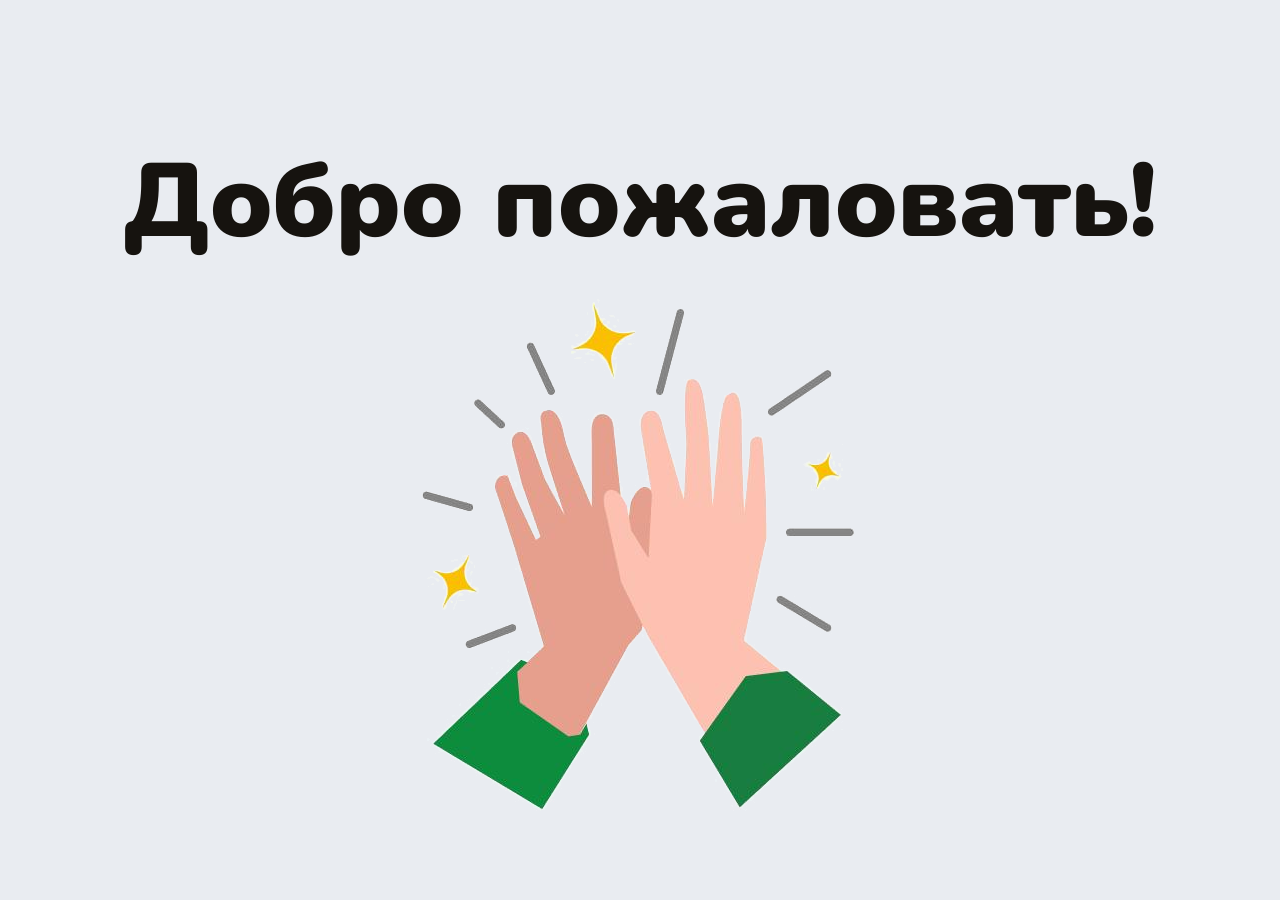
<file: palm_with_front/static/greeting/index.html>
<!DOCTYPE html>
<html lang="ru">
<head>
<meta charset="utf-8">
<meta name="viewport" content="width=device-width, initial-scale=1">
<title>Приветствие</title>

<link rel="preload" href="nunito-cyrillic.woff2" as="font" type="font/woff2" crossorigin>
<link rel="preload" href="nunito-latin.woff2"    as="font" type="font/woff2" crossorigin>

<style>
  /* Nunito 900 — только нужные подмножества (кириллица + латиница для цифр
     и пунктуации). font-display:block, чтобы на трёхсекундном показе не
     мелькала подстановка системного шрифта. */
  @font-face {
    font-family: 'Nunito'; font-style: normal; font-weight: 900; font-display: block;
    src: url("nunito-cyrillic.woff2") format('woff2');
    unicode-range: U+0301, U+0400-045F, U+0490-0491, U+04B0-04B1, U+2116;
  }
  @font-face {
    font-family: 'Nunito'; font-style: normal; font-weight: 900; font-display: block;
    src: url("nunito-latin.woff2") format('woff2');
    unicode-range: U+0000-00FF, U+0131, U+0152-0153, U+02BB-02BC, U+02C6, U+02DA,
                   U+02DC, U+0304, U+0308, U+0329, U+2000-206F, U+20AC, U+2122,
                   U+2191, U+2193, U+2212, U+2215, U+FEFF, U+FFFD;
  }

  :root {
    /* Фон и текст совпадают с дашбордом: одинаковая яркость по обе стороны
       перехода — иначе появление оверлея читается как вспышка.
       ВНИМАНИЕ: картинки перематированы под этот цвет. Поменяете его —
       вокруг фигур вылезет кайма от старой подложки, картинки надо
       перематировать заново: node scripts/rematte.mjs <png> <цвет> <выход>.
       Тот же цвет продублирован в static/index.html (переменная BG). */
    --bg:  #E9ECF1;
    --ink: #16130F;
  }

  * { margin: 0; padding: 0; box-sizing: border-box; }

  /* Фон задан и на html, и на body: первый же кадр рисуется нужным цветом,
     без белой вспышки до применения стилей. */
  html, body {
    width: 100%; height: 100%;
    background: var(--bg);
    color: var(--ink);
    font-family: Nunito, sans-serif;
    overflow: hidden;
  }

  .screen {
    width: 100%; height: 100%;
    display: flex; flex-direction: column; align-items: center;
    text-align: center;
  }

  /* До команды на показ страница не рисует ничего: успевают загрузиться шрифт
     с картинкой и подобраться кегль имени, а анимации потом играют с первого
     кадра, а не доигрывают невидимыми. */
  html:not([data-play]) .screen { visibility: hidden; }

  .name   { font-size: 104px; font-weight: 900; letter-spacing: -1px; line-height: 1; white-space: nowrap; }
  .phrase { font-size:  78px; font-weight: 900; letter-spacing: -1px; line-height: 1.05; margin-top: 14px; }
  .thanks { font-size:  64px; font-weight: 900; letter-spacing: -1px; line-height: 1.1; }

  /* Имени нет — фраза становится главной строкой. */
  .no-name .phrase { font-size: 104px; line-height: 1; margin-top: 0; }

  @keyframes fadeDown  { from { opacity: 0; transform: translateY(-26px); } to { opacity: 1; transform: none; } }
  @keyframes fadeUp    { from { opacity: 0; transform: translateY(20px);  } to { opacity: 1; transform: none; } }
  @keyframes pop       { 0% { opacity: 0; transform: scale(.72); } 60% { opacity: 1; transform: scale(1.03); }
                         80% { transform: scale(.99); } 100% { opacity: 1; transform: scale(1); } }
  @keyframes softScale { from { opacity: 0; transform: scale(.9); } to { opacity: 1; transform: scale(1); } }

  /* Длительности подобраны под проявление оверлея (FADE_IN_MS в index.html):
     фон и контент должны выходить на полную видимость примерно одновременно,
     иначе сначала вспыхивает пустой фон, а текст догоняет его отдельно. */
  html[data-play] .text   { animation: fadeDown .34s both ease-out; }
  html[data-play] .thanks { animation: fadeUp   .38s .06s both ease; }

  /* ── Приход ─────────────────────────────────────────── */
  body[data-kind="in"]  .screen { justify-content: flex-start; padding: 150px 90px 70px; }
  body[data-kind="in"]  .art    { width: 480px; margin-top: 34px; transform-origin: center bottom; }
  html[data-play] body[data-kind="in"] .art { animation: pop .5s both cubic-bezier(.22,.68,.32,1); }

  /* ── Уход ───────────────────────────────────────────── */
  body[data-kind="out"] .screen { justify-content: space-between; padding: 140px 110px; }
  body[data-kind="out"] .art    { width: 300px; transform-origin: center; }
  html[data-play] body[data-kind="out"] .art { animation: softScale .46s both ease; }

  body[data-kind="in"] .thanks { display: none; }
</style>
</head>
<body data-kind="in">

<section class="screen">
  <div class="text">
    <div class="name"   id="name"></div>
    <div class="phrase" id="phrase"></div>
  </div>
  <img class="art" id="art" alt="">
  <div class="thanks">Спасибо за вашу<br>работу</div>
</section>

<script>
(function () {
  var root = document.documentElement;
  var q    = new URLSearchParams(location.search);
  var kind = q.get("kind") === "out" ? "out" : "in";

  var MODES = {
    in:  { phrase: "добро пожаловать!", solo: "Добро пожаловать!",
           img: "highfive.png", w: 480, h: 575, alt: "дай пять" },
    out: { phrase: "хорошего отдыха!",  solo: "Хорошего отдыха!",
           img: "heart.png",    w: 209, h: 219, alt: "сердце" }
  };
  var mode = MODES[kind];
  document.body.dataset.kind = kind;

  // В базе имена лежат как «Фамилия Имя [Отчество]» — на экране нужно только
  // имя. Если пришёл один токен, значит имя уже передали в чистом виде.
  function givenName(full) {
    var parts = String(full || "").trim().split(/\s+/).filter(Boolean);
    if (!parts.length) return "";
    return parts.length >= 2 ? parts[1] : parts[0];
  }

  var name    = givenName(q.get("name"));
  var elName  = document.getElementById("name");
  var elPhr   = document.getElementById("phrase");
  var elArt   = document.getElementById("art");

  // textContent, а не innerHTML: имя приходит из URL и не должно
  // трактоваться как разметка.
  if (name) {
    elName.textContent = name + ",";
    elPhr.textContent  = mode.phrase;
  } else {
    elName.remove();
    elPhr.textContent = mode.solo;
    document.body.classList.add("no-name");
  }

  elArt.width = mode.w; elArt.height = mode.h;
  elArt.alt = mode.alt; elArt.src = mode.img;

  // Страховка от неожиданно длинного имени: ужимаем кегль, пока строка не
  // влезет по ширине. Обычные имена (до ~12 знаков) остаются на 104px.
  function fitName() {
    if (!name || !elName.isConnected) return;
    var avail = elName.parentNode.clientWidth;
    if (!avail) return;
    for (var size = 104; size > 44 && elName.scrollWidth > avail; size -= 2) {
      elName.style.fontSize = size + "px";
    }
  }

  var waits = [
    document.fonts ? document.fonts.ready : Promise.resolve(),
    elArt.decode ? elArt.decode().catch(function () {}) : Promise.resolve()
  ];

  function ready() {
    if (root.hasAttribute("data-ready")) return;
    fitName();                       // кегль меряем уже с загруженным шрифтом
    root.setAttribute("data-ready", "1");
    // Открыли страницу напрямую, без оверлея — играем сами.
    setTimeout(function () { root.setAttribute("data-play", "1"); }, 250);
  }

  Promise.all(waits).then(ready);
  setTimeout(ready, 1200);           // если шрифт или картинка не доедут
})();
</script>

</body>
</html>
</file>
